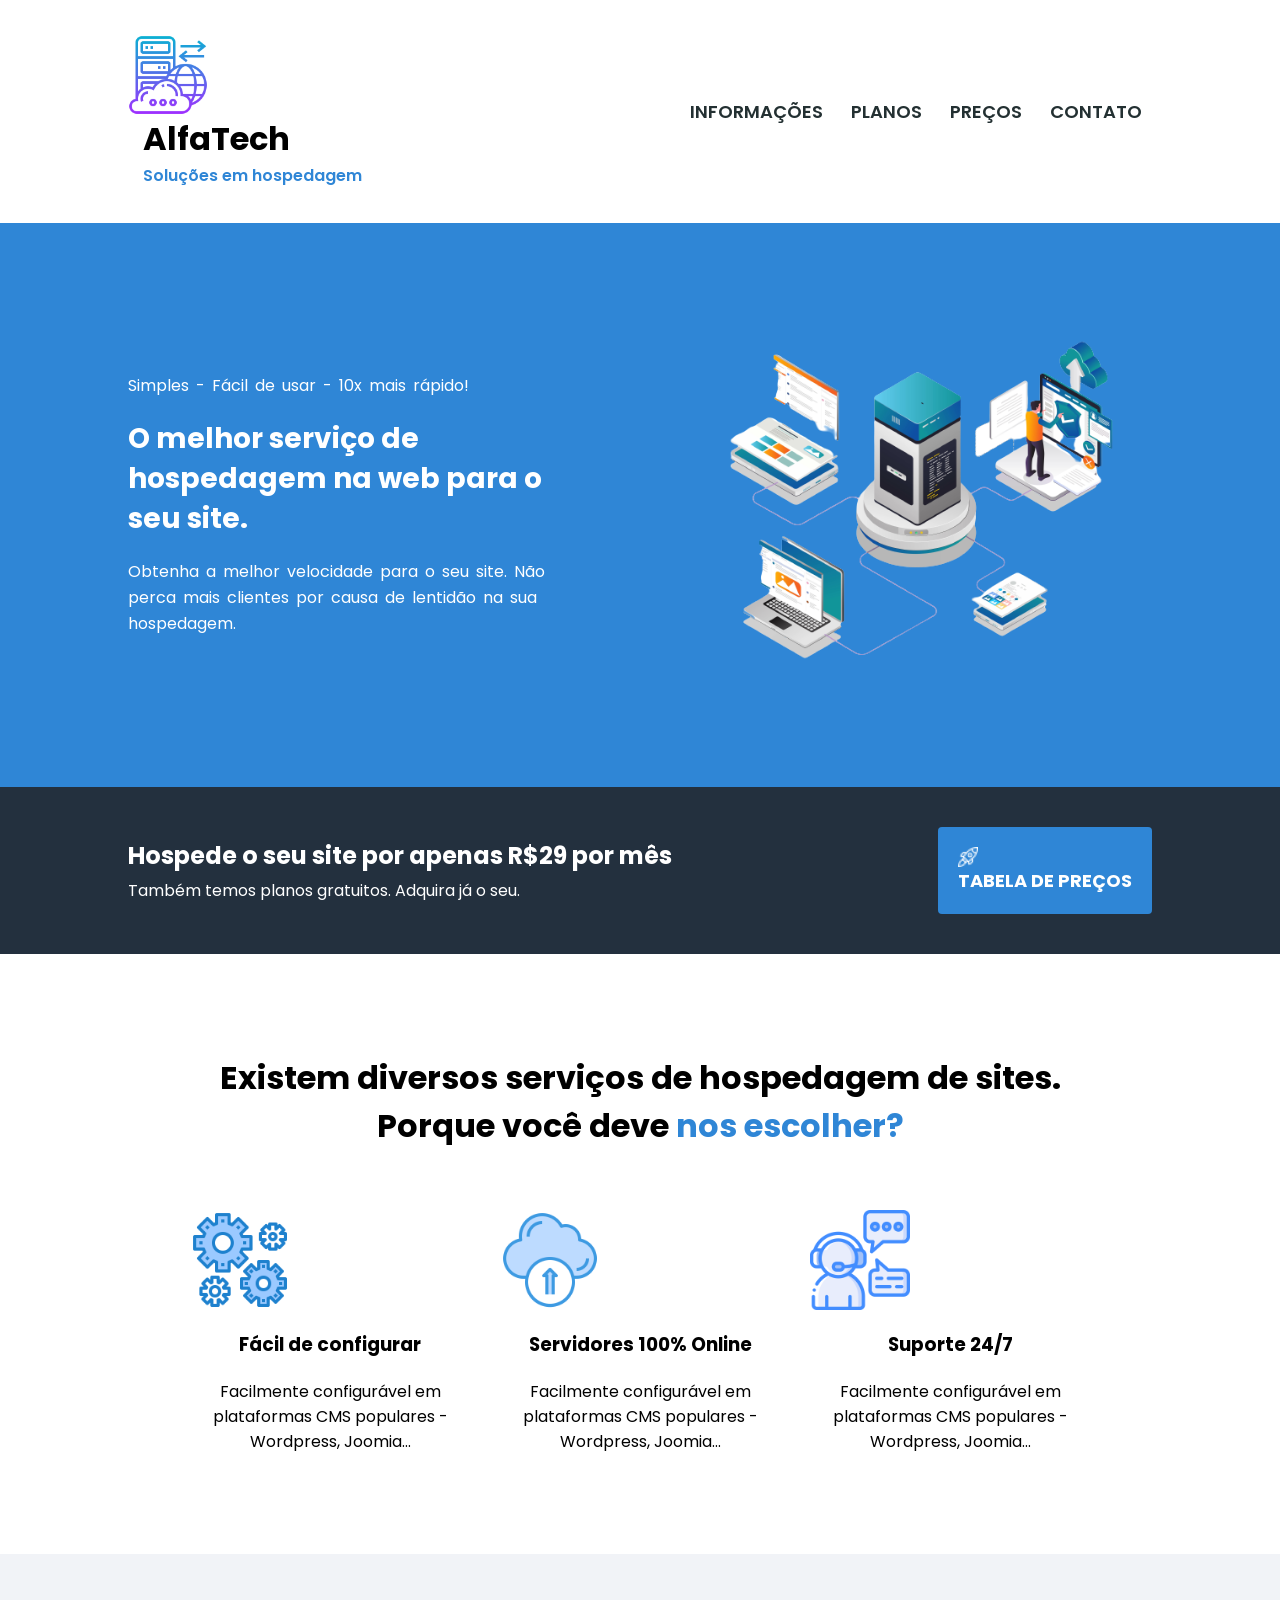
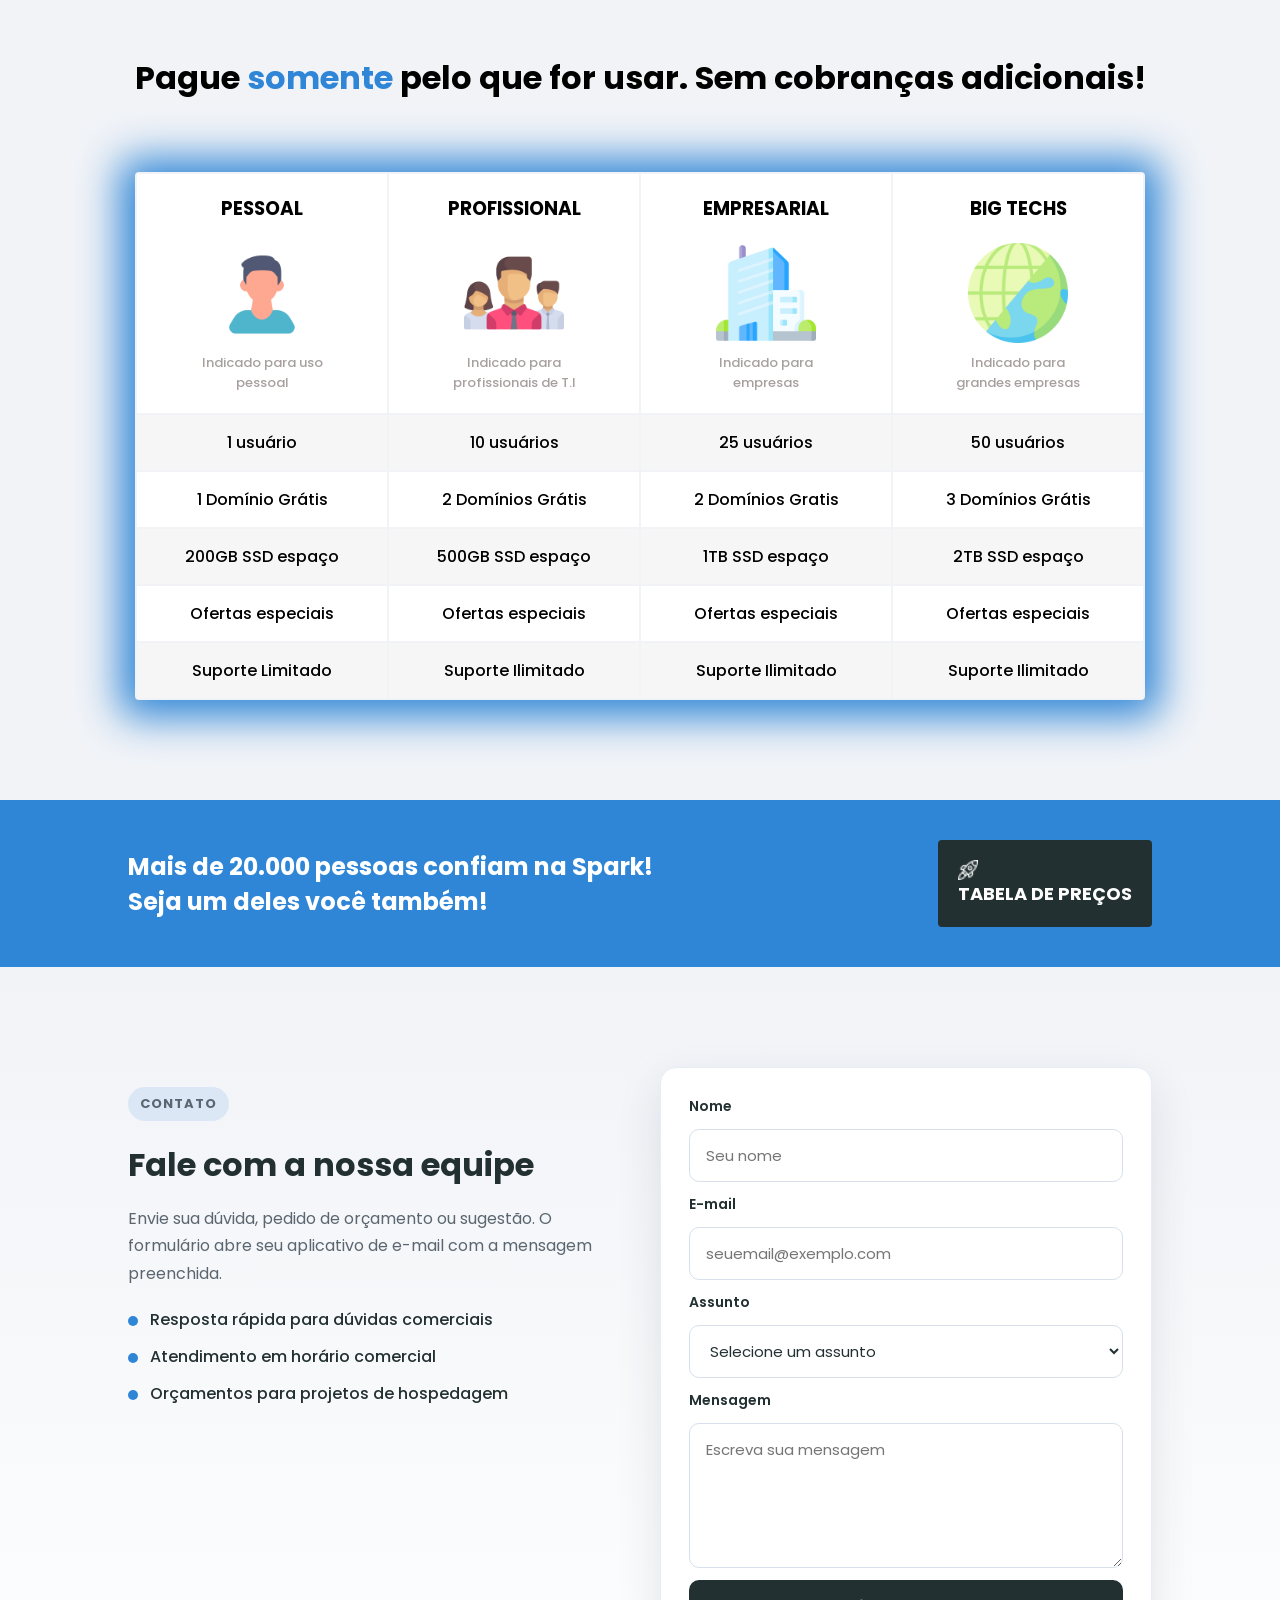
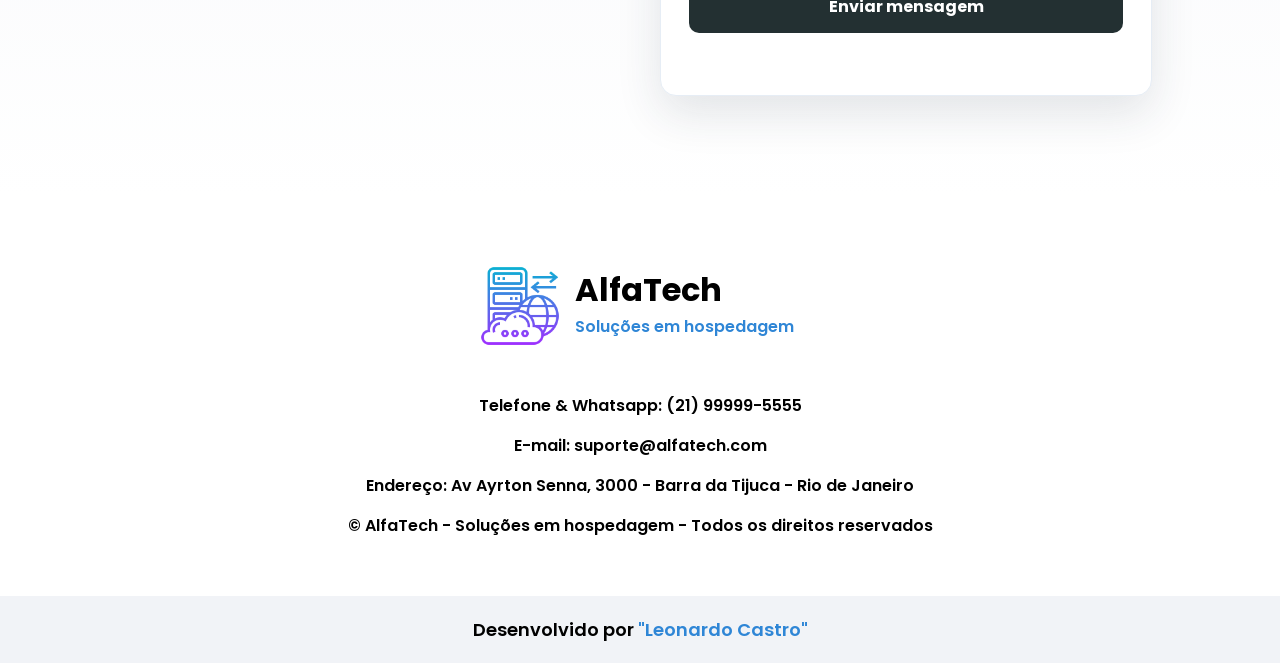
<file: index.html>
<!DOCTYPE html>
<html lang="pt-br">
<head>
  <meta charset="UTF-8" />
  <meta http-equiv="X-UA-Compatible" content="IE=edge" />
  <meta name="viewport" content="width=device-width, initial-scale=1.0" />
  <link rel="preconnect" href="https://fonts.googleapis.com" />
  <link rel="preconnect" href="https://fonts.gstatic.com" crossorigin />
  <link href="https://fonts.googleapis.com/css2?family=Poppins:wght@400;500;600;700&display=swap" rel="stylesheet" />
  <link rel="stylesheet" href="./CSS/home.css" />
  <title>AlfaTech</title>
</head>
<body>
  <div> <!-- Topo da página -->
    <div class="container-topo limitar-secao">
      <div class="topo-logo">
        <img src="img/logo-icone.png" alt="logotipo" />
        <div>
          <h1>AlfaTech</h1>
          <p>Soluções em hospedagem</p>
        </div>
      </div>
      <div class="topo-links">
        <a href="#informacoes">INFORMAÇÕES</a>
        <a href="#planos">PLANOS</a>
        <a href="tabeladeprecos.html">PREÇOS</a>
        <a href="#contato">CONTATO</a>
      </div>
    </div>
  </div>
  <div> <!-- Conteúdo principal da página -->
    <div class="secao-banner">
      <div class="container-banner limitar-secao">
        <div>
          <p>Simples - Fácil de usar - 10x mais rápido!</p>
          <h2>O melhor serviço de hospedagem na web para o seu site.</h2>
          <p>
            Obtenha a melhor velocidade para o seu site. Não perca mais clientes
            por causa de lentidão na sua hospedagem.
          </p>
        </div>
        <img src="img/imagem-banner.png" alt="banner" />
      </div>
    </div>
    <div class="secao-primeiro-anuncio"> <!-- Seção Primeiro Anúncio -->
      <div class="container-primeiro-anuncio limitar-secao">
        <div>
          <h2>Hospede o seu site por apenas R$29 por mês</h2>
          <p>
            Também temos planos gratuitos. Adquira já o seu.
          </p>
        </div>
        <a href="tabeladeprecos.html">
          <img src="img/icone-foguete.png" alt="foguete" />
          <span>TABELA DE PREÇOS</span>
        </a>
      </div>
    </div>
    <div id="informacoes" class="secao-informacoes"> <!-- Seção Informações -->
      <h2>
        Existem diversos serviços de hospedagem de sites. Porque você deve <span>nos escolher?</span>
      </h2>
      <div class="container-informacoes limitar-secao">
        <div>
          <img src="img/icone-engrenagens.png" alt="ícone" />
          <h3>Fácil de configurar</h3>
          <p>
            Facilmente configurável em plataformas CMS populares - Wordpress,
            Joomia...
          </p>
        </div>
        <div class="card2">
          <img src="img/cloud-icone.png" alt="ícone" />
          <h3>Servidores 100% Online</h3>
          <p>
            Facilmente configurável em plataformas CMS populares - Wordpress,
            Joomia...
          </p>
        </div>
        <div class="card3">
          <img src="img/icone-suporte.png" alt="ícone" />
          <h3>Suporte 24/7</h3>
          <p>
            Facilmente configurável em plataformas CMS populares - Wordpress,
            Joomia...
          </p>
        </div>
      </div>
    </div>
    <div id="planos" class="secao-planos"> <!-- Seção Planos -->
      <h2>Pague <span>somente</span> pelo que for usar. Sem cobranças adicionais!</h2>
      <table>
        <thead>
          <tr>
            <th>
              <h3>PESSOAL</h3>
              <img src="img/pessoal-icone.png" alt="ícone">
              <p>Indicado para uso pessoal</p>
            </th>
            <th>
              <h3>PROFISSIONAL</h3>
              <img src="img/equipe-icone.png" alt="ícone">
              <p>Indicado para profissionais de T.I</p>
            </th>
            <th>
              <h3>EMPRESARIAL</h3>
              <img src="img/empresa-icone.png" alt="ícone">
              <p>Indicado para empresas</p>
            </th>
            <th>
              <h3>BIG TECHS</h3>
              <img src="img/big-tech.png" alt="ícone">
              <p>Indicado para grandes empresas</p>
            </th>
          </tr>
        </thead>
        <tbody>
          <tr class="linha-impar">
            <td>1 usuário</td>
            <td>10 usuários</td>
            <td>25 usuários</td>
            <td>50 usuários</td>
          </tr>
          <tr class="linha-par">
            <td>1 Domínio Grátis</td>
            <td>2 Domínios Grátis</td>
            <td>2 Domínios Gratis</td>
            <td>3 Domínios Grátis</td>
          </tr>
          <tr class="linha-impar">
            <td>200GB SSD espaço</td>
            <td>500GB SSD espaço</td>
            <td>1TB SSD espaço</td>
            <td>2TB SSD espaço</td>
          </tr>
          <tr class="linha-par">
            <td>Ofertas especiais</td>
            <td>Ofertas especiais</td>
            <td>Ofertas especiais</td>
            <td>Ofertas especiais</td>
          </tr>
          <tr class="linha-impar">
            <td>Suporte Limitado</td>
            <td>Suporte Ilimitado</td>
            <td>Suporte Ilimitado</td>
            <td>Suporte Ilimitado</td>
          </tr>
        </tbody>
      </table>
    </div>
    <div class="secao-segundo-anuncio"> <!-- Seção Segundo Anúncio -->
      <div class="container-segundo-anuncio limitar-secao">
        <h2>Mais de 20.000 pessoas confiam na Spark! Seja um deles você também!</h2>
        <a href="tabeladeprecos.html">
          <img src="img/icone-foguete.png" alt="foguete" />
          <span>TABELA DE PREÇOS</span>
        </a>
      </div>
    </div>
    <div id="contato" class="secao-contato">
      <div class="container-contato limitar-secao">
        <div class="contato-texto">
          <p class="contato-label">CONTATO</p>
          <h2>Fale com a nossa equipe</h2>
          <p>
            Envie sua dúvida, pedido de orçamento ou sugestão. O formulário abre
            seu aplicativo de e-mail com a mensagem preenchida.
          </p>
          <ul>
            <li>Resposta rápida para dúvidas comerciais</li>
            <li>Atendimento em horário comercial</li>
            <li>Orçamentos para projetos de hospedagem</li>
          </ul>
        </div>
        <form id="form-contato" class="form-contato">
          <label for="nome">Nome</label>
          <input id="nome" name="nome" type="text" placeholder="Seu nome" minlength="3" required />

          <label for="email">E-mail</label>
          <input id="email" name="email" type="email" placeholder="seuemail@exemplo.com" required />

          <label for="assunto">Assunto</label>
          <select id="assunto" name="assunto" required>
            <option value="" selected disabled>Selecione um assunto</option>
            <option value="Orçamento">Orçamento</option>
            <option value="Suporte">Suporte</option>
            <option value="Informações">Informações</option>
          </select>

          <label for="mensagem">Mensagem</label>
          <textarea id="mensagem" name="mensagem" rows="5" placeholder="Escreva sua mensagem" minlength="10" required></textarea>

          <button type="submit">Enviar mensagem</button>
          <p class="form-status" aria-live="polite"></p>
        </form>
      </div>
    </div>
    <div> <!-- Rodapé -->
      <div class="rodape-logo">
        <img src="img/logo-icone.png" alt="logotipo" />
        <div>
          <h1>AlfaTech</h1>
          <p>Soluções em hospedagem</p>
        </div>
      </div>
      <div class="container-contatos">
        <p>Telefone & Whatsapp: (21) 99999-5555</p>
        <p>E-mail: suporte@alfatech.com</p>
        <p>Endereço: Av Ayrton Senna, 3000 - Barra da Tijuca - Rio de Janeiro</p>
        <p>&copy; AlfaTech - Soluções em hospedagem - Todos os direitos reservados</p>
      </div>
      <div class="container-copyright">
        <p>Desenvolvido por <span>"Leonardo Castro"</span></p>
      </div>
    </div>
    <script src="./JS/main.js"></script>
</body>
</html>
</file>
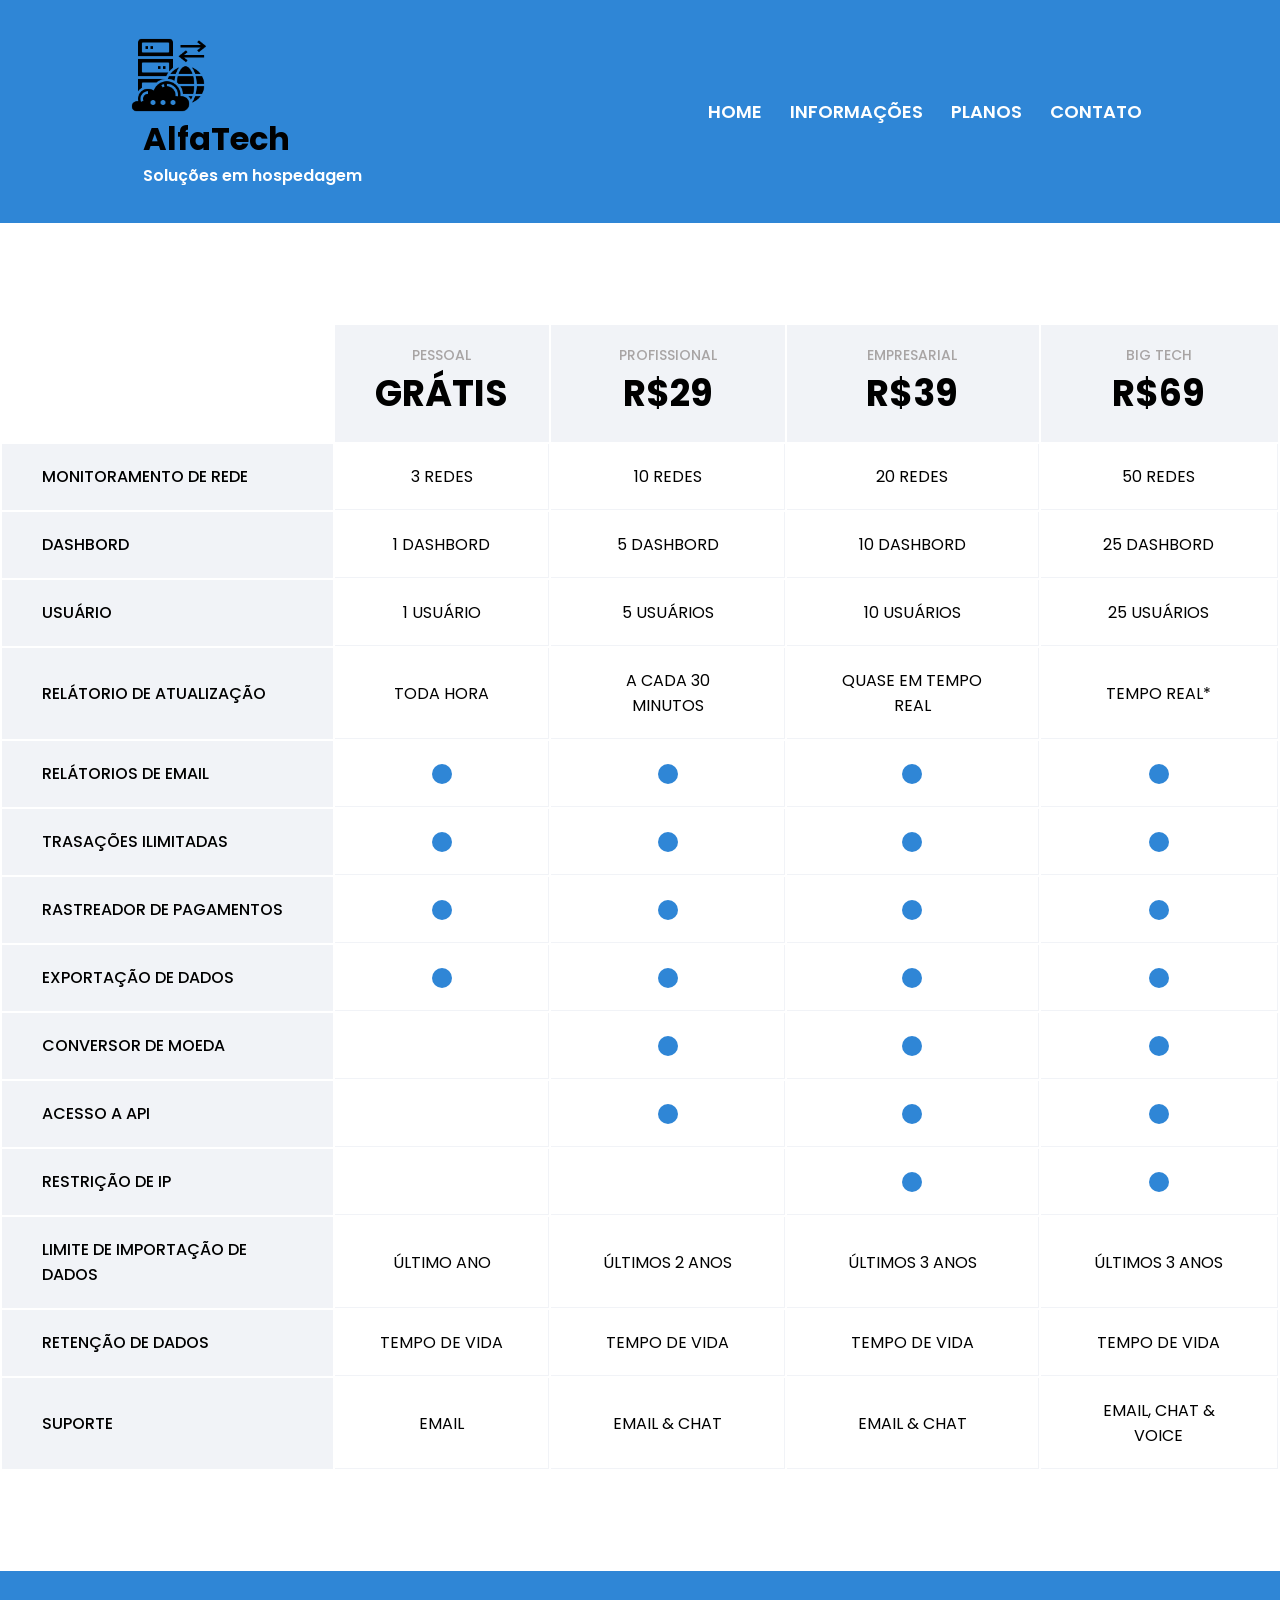
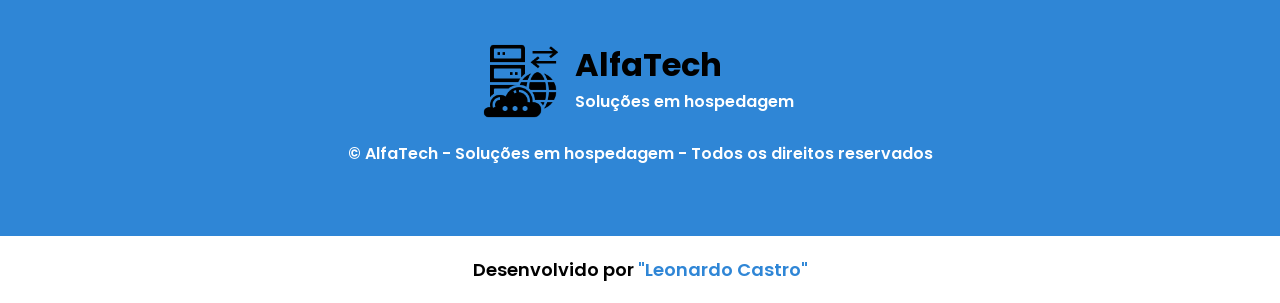
<file: tabeladeprecos.html>
<!doctype html>
<html lang="pt-br">
  <head>
    <meta charset="UTF-8" />
    <meta http-equiv="X-UA-Compatible" content="IE=edge" />
    <meta name="viewport" content="width=device-width, initial-scale=1.0" />
    <link rel="preconnect" href="https://fonts.googleapis.com" />
    <link rel="preconnect" href="https://fonts.gstatic.com" crossorigin />
    <link
      href="https://fonts.googleapis.com/css2?family=Poppins:wght@400;500;600;700&display=swap"
      rel="stylesheet"
    />
    <link rel="stylesheet" href="CSS/tabeladeprecos.css" />
    <title>AlfaTech</title>
  </head>
  <body>
    <div class="topo">
      <!--TOPO DA PAGINA-->
      <div class="container-topo limitar-secao">
        <div class="topo-logo">
          <img src="img/logo-icone-escuro.png" alt="logotipo" />
          <div>
            <h1>AlfaTech</h1>
            <p>Soluções em hospedagem</p>
          </div>
        </div>
        <div class="topo-links">
          <a href="index.html">HOME</a>
          <a href="index.html#informacoes">INFORMAÇÕES</a>
          <a href="index.html#planos">PLANOS</a>
          <a href="index.html#contato">CONTATO</a>
        </div>
      </div>
    </div>
    <div class="conteudo-principal">
      <!--SEÇÃO CONTEUDO PRINCIPAL DA PÁGINA-->
      <table>
        <thead>
          <tr>
            <th class="celula-escondida"></th>
            <th class="celula-cabeçalho">
              <p>PESSOAL</p>
              <h2>GRÁTIS</h2>
            </th>
            <th class="celula-cabeçalho">
              <p>PROFISSIONAL</p>
              <h2>R$29</h2>
            </th>
            <th class="celula-cabeçalho">
              <p>EMPRESARIAL</p>
              <h2>R$39</h2>
            </th>
            <th class="celula-cabeçalho">
              <p>BIG TECH</p>
              <h2>R$69</h2>
            </th>
          </tr>
        </thead>
        <tbody>
          <tr>
            <td class="primeira-celula">MONITORAMENTO DE REDE</td>
            <td>3 REDES</td>
            <td>10 REDES</td>
            <td>20 REDES</td>
            <td>50 REDES</td>
          </tr>
          <tr>
            <td class="primeira-celula">DASHBORD</td>
            <td>1 DASHBORD</td>
            <td>5 DASHBORD</td>
            <td>10 DASHBORD</td>
            <td>25 DASHBORD</td>
          </tr>
          <tr>
            <td class="primeira-celula">USUÁRIO</td>
            <td>1 USUÁRIO</td>
            <td>5 USUÁRIOS</td>
            <td>10 USUÁRIOS</td>
            <td>25 USUÁRIOS</td>
          </tr>
          <tr>
            <td class="primeira-celula">RELÁTORIO DE ATUALIZAÇÃO</td>
            <td>TODA HORA</td>
            <td>A CADA 30 MINUTOS</td>
            <td>QUASE EM TEMPO REAL</td>
            <td>TEMPO REAL*</td>
          </tr>
          <tr>
            <td class="primeira-celula">RELÁTORIOS DE EMAIL</td>
            <td>
              <div class="marcador-azul"></div>
            </td>
            <td>
              <div class="marcador-azul"></div>
            </td>
            <td>
              <div class="marcador-azul"></div>
            </td>
            <td>
              <div class="marcador-azul"></div>
            </td>
          </tr>
          <tr>
            <td class="primeira-celula">TRASAÇÕES ILIMITADAS</td>
            <td>
              <div class="marcador-azul"></div>
            </td>
            <td>
              <div class="marcador-azul"></div>
            </td>
            <td>
              <div class="marcador-azul"></div>
            </td>
            <td>
              <div class="marcador-azul"></div>
            </td>
          </tr>
          <tr>
            <td class="primeira-celula">RASTREADOR DE PAGAMENTOS</td>
            <td>
              <div class="marcador-azul"></div>
            </td>
            <td>
              <div class="marcador-azul"></div>
            </td>
            <td>
              <div class="marcador-azul"></div>
            </td>
            <td>
              <div class="marcador-azul"></div>
            </td>
          </tr>
          <tr>
            <td class="primeira-celula">EXPORTAÇÃO DE DADOS</td>
            <td>
              <div class="marcador-azul"></div>
            </td>
            <td>
              <div class="marcador-azul"></div>
            </td>
            <td>
              <div class="marcador-azul"></div>
            </td>
            <td>
              <div class="marcador-azul"></div>
            </td>
          </tr>
          <tr>
            <td class="primeira-celula">CONVERSOR DE MOEDA</td>
            <td></td>
            <td>
              <div class="marcador-azul"></div>
            </td>
            <td>
              <div class="marcador-azul"></div>
            </td>
            <td>
              <div class="marcador-azul"></div>
            </td>
          </tr>
          <tr>
            <td class="primeira-celula">ACESSO A API</td>
            <td></td>
            <td>
              <div class="marcador-azul"></div>
            </td>
            <td>
              <div class="marcador-azul"></div>
            </td>
            <td>
              <div class="marcador-azul"></div>
            </td>
          </tr>
          <tr>
            <td class="primeira-celula">RESTRIÇÃO DE IP</td>
            <td></td>
            <td></td>
            <td>
              <div class="marcador-azul"></div>
            </td>
            <td>
              <div class="marcador-azul"></div>
            </td>
          </tr>
          <tr>
            <td class="primeira-celula">LIMITE DE IMPORTAÇÃO DE DADOS</td>
            <td>ÚLTIMO ANO</td>
            <td>ÚLTIMOS 2 ANOS</td>
            <td>ÚLTIMOS 3 ANOS</td>
            <td>ÚLTIMOS 3 ANOS</td>
          </tr>
          <tr>
            <td class="primeira-celula">RETENÇÃO DE DADOS</td>
            <td>TEMPO DE VIDA</td>
            <td>TEMPO DE VIDA</td>
            <td>TEMPO DE VIDA</td>
            <td>TEMPO DE VIDA</td>
          </tr>
          <tr>
            <td class="primeira-celula">SUPORTE</td>
            <td>EMAIL</td>
            <td>EMAIL & CHAT</td>
            <td>EMAIL & CHAT</td>
            <td>EMAIL, CHAT & VOICE</td>
          </tr>
        </tbody>
      </table>
      <div class="planos-mobile">
        <article class="card-plano plano-pessoal">
          <p class="card-categoria">PESSOAL</p>
          <h2>GRÁTIS</h2>
          <ul>
            <li>3 redes</li>
            <li>1 dashboard</li>
            <li>1 usuário</li>
            <li>Relatório toda hora</li>
            <li>Exportação de dados</li>
            <li>Retenção por tempo de vida</li>
            <li>Suporte por email</li>
          </ul>
        </article>
        <article class="card-plano plano-profissional">
          <p class="card-categoria">PROFISSIONAL</p>
          <h2>R$29</h2>
          <ul>
            <li>10 redes</li>
            <li>5 dashboards</li>
            <li>5 usuários</li>
            <li>Relatório a cada 30 minutos</li>
            <li>Conversor de moeda</li>
            <li>Acesso a API</li>
            <li>Suporte por email e chat</li>
          </ul>
        </article>
        <article class="card-plano plano-empresarial">
          <p class="card-categoria">EMPRESARIAL</p>
          <h2>R$39</h2>
          <ul>
            <li>20 redes</li>
            <li>10 dashboards</li>
            <li>10 usuários</li>
            <li>Quase em tempo real</li>
            <li>Restrição de IP</li>
            <li>Importação de dados por 3 anos</li>
            <li>Suporte por email e chat</li>
          </ul>
        </article>
        <article class="card-plano plano-bigtech">
          <p class="card-categoria">BIG TECH</p>
          <h2>R$69</h2>
          <ul>
            <li>50 redes</li>
            <li>25 dashboards</li>
            <li>25 usuários</li>
            <li>Tempo real*</li>
            <li>Maior retenção de dados</li>
            <li>Restrição de IP</li>
            <li>Suporte por email, chat e voice</li>
          </ul>
        </article>
      </div>
    </div>
    <div class="rodape">
      <!--RODAPÉ DA PAGINA-->
      <div class="rodape-logo">
        <img src="img/logo-icone-escuro.png" alt="logotipo" />
        <div>
          <h1>AlfaTech</h1>
          <p>Soluções em hospedagem</p>
        </div>
      </div>
      <p class="paragrafo-rodape">
        &copy; AlfaTech - Soluções em hospedagem - Todos os direitos reservados
      </p>
      <div class="container-copyright">
        <p>Desenvolvido por <span>"Leonardo Castro"</span></p>
      </div>
    </div>
  </body>
</html>
</file>
<file: CSS/home.css>
/* Estilos Globais */

* {
  margin: 0;
  padding: 0;
  box-sizing: border-box;
  font-family: "Poppins", sans-serif;
}

.limitar-secao {
  width: 100%;
  max-width: 1024px;
  margin: 0 auto;
}

img {
  max-width: 100%;
  display: block;
}

/* Topo da página */
.container-topo {
  position: relative;
  padding: 35px 0px;
  display: flex;
  align-items: center;
  justify-content: space-between;
  gap: 20px;
}

.topo-logo {
  position: relative;
}

.topo-logo img {
  width: 80px;
}

.topo-logo div {
  position: static;
  margin-left: 15px;
}

.topo-logo p {
  color: #2f86d6;
  font-weight: 600;
}

.topo-links {
  position: static;
  display: flex;
  flex-wrap: wrap;
  justify-content: flex-end;
  gap: 8px;
}

.topo-links a {
  font-size: 18px;
  padding: 8px 10px;
  text-decoration: none;
  font-weight: 600;
  color: #233032;
}

/* Banner da página */
.secao-banner {
  background-color: #2f86d6;
}

.container-banner {
  position: relative;
  padding: 90px 0px;
  display: flex;
  align-items: center;
  justify-content: space-between;
  gap: 40px;
}

.container-banner div {
  color: #fff;
  width: 100%;
  max-width: 470px;
}

.container-banner div p {
  font-size: 16px;
  line-height: 26px;
  word-spacing: 3px;
}

.container-banner div h2 {
  font-size: 28px;
  line-height: 40px;
  margin: 20px 0px;
}

.container-banner img {
  width: 45%;
  position: static;
}

/* Seção Primeiro Anúncio */
.secao-primeiro-anuncio {
  background-color: #23303e;
  color: #fff;
}

.container-primeiro-anuncio {
  position: relative;
  padding: 40px 0;
  display: flex;
  align-items: center;
  justify-content: space-between;
  gap: 20px;
}

.container-primeiro-anuncio div {
  width: 100%;
  max-width: 600px;
}

.container-primeiro-anuncio div h2 {
  margin-bottom: 5px;
}

.container-primeiro-anuncio a {
  position: static;
  font-size: 18px;
  font-weight: 700;
  padding: 20px;
  border-radius: 4px;
  text-decoration: none;
  text-align: center;
  background-color: #2f86d6;
  color: #fff;
  cursor: pointer;
}

.container-primeiro-anuncio a img {
  position: static;
  width: 20px;
  margin-right: 10px;
}

.container-primeiro-anuncio a span {
  margin-left: 0;
}

/* Seção Informações */
.secao-informacoes {
  padding: 100px 0px;
  text-align: center;
}

.secao-informacoes h2 {
  width: 100%;
  max-width: 900px;
  font-size: 32px;
  margin: 0px auto 60px;
}

.secao-informacoes h2 span {
  color: #2f86d6;
}

.container-informacoes {
  position: relative;
  height: auto;
  display: flex;
  flex-wrap: wrap;
  justify-content: center;
  gap: 30px;
}

.container-informacoes div {
  width: 100%;
  max-width: 280px;
  position: static;
}

.card2 {
  left: auto;
}

.card3 {
  right: auto;
}

.container-informacoes div img {
  width: 100px;
}

.container-informacoes div h3 {
  margin: 20px;
}

/* Seção Planos */
.secao-planos {
  padding: 100px 0px;
  background-color: #f1f3f7;
}

.secao-planos h2 {
  text-align: center;
  margin-bottom: 70px;
  font-size: 32px;
}

.secao-planos {
  overflow-x: auto;
}

.secao-planos h2 span {
  color: #2f86d6;
}

table {
  border-radius: 4px;
  margin: auto;
  box-shadow: 0px 2px 40px 15px rgba(47, 134, 214, 1);
  min-width: 900px;
}

table thead th {
  text-align: center;
  padding: 20px 0px;
  background-color: #fff;
}

table thead th h3 {
  margin-bottom: 20px;
}

table thead th img {
  width: 100px;
  margin: auto;
}

table thead th p {
  max-width: 150px;
  margin: auto;
  padding-top: 10px;
  font-size: 13px;
  font-weight: 500;
  color: #a89f9f;
}

table tbody td {
  width: 250px;
  max-width: 1024px;
  text-align: center;
  font-weight: 500;
  padding: 15px;
}

.linha-impar {
  background-color: #f6f6f6;
}

.linha-par {
  background-color: #fff;
}

/* Seção Segundo Anúncio */
.secao-segundo-anuncio {
  background-color: #2f86d6;
}

.container-segundo-anuncio {
  position: relative;
  padding: 40px 0;
  display: flex;
  align-items: center;
  justify-content: space-between;
  gap: 20px;
}

.container-segundo-anuncio h2 {
  color: #fff;
  width: 100%;
  max-width: 550px;
}

.container-segundo-anuncio a {
  position: static;
  font-size: 18px;
  font-weight: 700;
  padding: 20px;
  border-radius: 4px;
  text-decoration: none;
  text-align: center;
  background-color: #233032;
  color: #fff;
  cursor: pointer;
}

.container-segundo-anuncio a img {
  position: static;
  width: 20px;
  margin-right: 10px;
}

.container-segundo-anuncio a span {
  margin-left: 0;
}

/* Seção Contato */
.secao-contato {
  padding: 100px 0;
  background: linear-gradient(180deg, #f1f3f7 0%, #ffffff 100%);
}

.container-contato {
  display: grid;
  grid-template-columns: 1fr 1fr;
  gap: 40px;
  align-items: start;
}

.contato-texto {
  padding-top: 20px;
}

.contato-label {
  display: inline-block;
  margin-bottom: 10px;
  padding: 6px 12px;
  border-radius: 999px;
  background-color: rgba(47, 134, 214, 0.12);
  color: #2f86d6;
  font-size: 13px;
  font-weight: 700;
  letter-spacing: 1px;
}

.contato-texto h2 {
  font-size: 32px;
  color: #233032;
  margin-bottom: 16px;
}

.contato-texto p {
  color: #5a6670;
  line-height: 1.7;
  margin-bottom: 20px;
  max-width: 520px;
}

.contato-texto ul {
  list-style: none;
  display: grid;
  gap: 12px;
}

.contato-texto li {
  position: relative;
  padding-left: 22px;
  color: #233032;
  font-weight: 500;
}

.contato-texto li::before {
  content: "";
  position: absolute;
  left: 0;
  top: 9px;
  width: 10px;
  height: 10px;
  border-radius: 50%;
  background-color: #2f86d6;
}

.form-contato {
  padding: 28px;
  border-radius: 16px;
  background-color: #fff;
  box-shadow: 0 18px 45px rgba(35, 48, 62, 0.12);
  border: 1px solid #e6edf5;
  display: grid;
  gap: 12px;
}

.form-contato label {
  font-size: 14px;
  font-weight: 600;
  color: #233032;
}

.form-contato input,
.form-contato select,
.form-contato textarea {
  width: 100%;
  border: 1px solid #d7e0ea;
  border-radius: 10px;
  padding: 14px 16px;
  font-size: 15px;
  color: #233032;
  background-color: #fff;
  outline: none;
  transition:
    border-color 0.2s ease,
    box-shadow 0.2s ease;
}

.form-contato input:focus,
.form-contato select:focus,
.form-contato textarea:focus {
  border-color: #2f86d6;
  box-shadow: 0 0 0 4px rgba(47, 134, 214, 0.14);
}

.form-contato textarea {
  resize: vertical;
  min-height: 140px;
}

.form-contato button {
  border: 0;
  border-radius: 10px;
  padding: 14px 18px;
  font-size: 16px;
  font-weight: 700;
  color: #fff;
  background-color: #233032;
  cursor: pointer;
  transition:
    transform 0.2s ease,
    background-color 0.2s ease;
}

.form-contato button:hover {
  background-color: #2f86d6;
  transform: translateY(-1px);
}

.form-status {
  min-height: 22px;
  font-size: 14px;
  font-weight: 600;
  color: #2f86d6;
}

/* Rodapé */
.rodape-logo {
  width: 320px;
  position: relative;
  margin: 70px auto 40px;
}

.rodape-logo img {
  width: 80px;
}

.rodape-logo div {
  position: absolute;
  left: 95px;
  top: 0;
}

.rodape-logo p {
  color: #2f86d6;
  font-weight: 600;
}

.container-contatos {
  text-align: center;
  margin-bottom: 50px;
  line-height: 40px;
  font-size: 16px;
  font-weight: 600;
}

.container-copyright {
  font-size: 18px;
  font-weight: 600;
  text-align: center;
  padding: 20px 0px;
  background-color: #f1f3f7;
}

.container-copyright span {
  color: #2f86d6;
}

@media (max-width: 900px) {
  .container-topo,
  .container-banner,
  .container-primeiro-anuncio,
  .container-segundo-anuncio {
    flex-direction: column;
    align-items: flex-start;
  }

  .topo-links {
    justify-content: flex-start;
  }

  .container-banner {
    padding: 60px 0;
  }

  .container-banner img {
    width: 100%;
    max-width: 420px;
    margin: 0 auto;
  }

  .container-primeiro-anuncio a,
  .container-segundo-anuncio a {
    width: 100%;
    justify-content: center;
  }

  .secao-informacoes h2,
  .secao-planos h2,
  .container-segundo-anuncio h2,
  .container-primeiro-anuncio div {
    max-width: 100%;
  }
}

@media (max-width: 600px) {
  .container-topo {
    padding: 25px 0;
  }

  .topo-logo {
    display: flex;
    align-items: center;
  }

  .topo-logo img,
  .rodape-logo img {
    width: 64px;
  }

  .topo-logo h1,
  .rodape-logo h1 {
    font-size: 24px;
  }

  .topo-links a {
    font-size: 15px;
    padding: 6px 8px;
  }

  .container-banner div h2,
  .secao-informacoes h2,
  .secao-planos h2,
  .container-segundo-anuncio h2 {
    font-size: 24px;
    line-height: 1.35;
  }

  .secao-informacoes,
  .secao-planos {
    padding: 70px 0;
  }

  .container-primeiro-anuncio,
  .container-segundo-anuncio {
    padding: 30px 0;
  }

  .secao-contato {
    padding: 70px 0;
  }

  .container-contato {
    grid-template-columns: 1fr;
  }

  .contato-texto h2 {
    font-size: 26px;
  }

  .form-contato {
    padding: 22px;
  }

  .container-contatos,
  .container-copyright {
    font-size: 14px;
    line-height: 1.7;
  }

  .rodape-logo {
    width: 100%;
    max-width: 320px;
  }
}
</file>
<file: CSS/tabeladeprecos.css>
/* Estilos Globais */
* {
  margin: 0;
  padding: 0;
  box-sizing: border-box;
  font-family: "Poppins", sans-serif;
}

.limitar-secao {
  width: 100%;
  max-width: 1024px;
  margin: 0 auto;
}

img {
  max-width: 100%;
  display: block;
}

/* Topo da página */
.topo {
  background-color: #2f86d6;
}

.container-topo {
  position: relative;
  padding: 35px 0px;
  display: flex;
  align-items: center;
  justify-content: space-between;
  gap: 20px;
}

.topo-logo {
  position: relative;
}

.topo-logo img {
  width: 80px;
}

.topo-logo div {
  position: static;
  margin-left: 15px;
}

.topo-links {
  position: static;
  display: flex;
  flex-wrap: wrap;
  justify-content: flex-end;
  gap: 8px;
}

.topo-logo p {
  color: #fff;
  font-weight: 600;
}

.topo-links a {
  font-size: 18px;
  padding: 10px;
  text-decoration: none;
  font-weight: 600;
  color: #fff;
}

/* Seção conteúdo principal */
.conteudo-principal {
  padding: 100px 0px;
  overflow-x: auto;
}

.conteudo-principal table {
  margin: auto;
  min-width: 900px;
}

.celula-escondida {
  visibility: hidden;
}

.celula-cabeçalho {
  text-align: center;
  padding: 20px 40px;
  border-bottom: 1px solid #f1f3f7;
  border-right: 1px solid #f1f3f7;
  background-color: #f1f3f7;
}

.celula-cabeçalho p {
  font-size: 14px;
  font-weight: 500;
  color: #a8a4a4;
}

.celula-cabeçalho h2 {
  font-size: 36px;
}

table tbody td {
  text-align: center;
  padding: 20px 40px;
  border-bottom: 1px solid #f1f3f7;
  border-right: 1px solid #f1f3f7;
}

.primeira-celula {
  background-color: #f1f3f7;
  font-weight: 500;
  text-align: left;
}

.marcador-azul {
  width: 20px;
  height: 20px;
  margin: auto;
  background-color: #2f86d6;
  border-radius: 100px;
}

/* Seção rodape'*/
.rodape {
  padding-top: 70px;
  background-color: #2f86d6;
}

.rodape-logo {
  position: relative;
  width: 320px;
  margin: auto;
}

.rodape-logo img {
  width: 80px;
}

.rodape-logo div {
  position: absolute;
  top: 0;
  left: 95px;
}

.rodape-logo p {
  text-align: center;
  color: #fff;
  font-size: 16px;
  font-weight: 600;
}

.paragrafo-rodape {
  text-align: center;
  color: #fff;
  font-size: 16px;
  font-weight: 600;
  margin: 20px 0 70px;
}

.container-copyright {
  width: 100%;
  font-size: 18px;
  font-weight: 600;
  text-align: center;
  padding: 20px 0px;
  background-color: #fff;
}

.container-copyright span {
  color: #2f86d6;
}

.planos-mobile {
  display: none;
}

@media (max-width: 900px) {
  .container-topo {
    flex-direction: column;
    align-items: flex-start;
  }

  .topo-links {
    justify-content: flex-start;
  }

  .conteudo-principal {
    padding: 70px 0px;
  }
}

@media (max-width: 600px) {
  .container-topo {
    padding: 25px 0;
  }

  .topo-logo {
    display: flex;
    align-items: center;
  }

  .topo-logo img,
  .rodape-logo img {
    width: 64px;
  }

  .topo-logo h1,
  .rodape-logo h1 {
    font-size: 24px;
  }

  .topo-links a {
    font-size: 15px;
    padding: 6px 8px;
  }

  .conteudo-principal {
    padding: 50px 0px;
    overflow: visible;
  }

  .conteudo-principal table {
    display: none;
  }

  .planos-mobile {
    display: grid;
    gap: 18px;
  }

  .card-plano {
    background-color: #fff;
    border-radius: 12px;
    padding: 22px;
    box-shadow: 0 16px 40px rgba(47, 134, 214, 0.12);
    border: 1px solid #edf3fb;
  }

  .card-categoria {
    font-size: 13px;
    font-weight: 700;
    letter-spacing: 1px;
    color: #a8a4a4;
    margin-bottom: 8px;
  }

  .card-plano h2 {
    font-size: 30px;
    margin-bottom: 16px;
    color: #233032;
  }

  .card-plano ul {
    list-style: none;
    display: grid;
    gap: 10px;
  }

  .card-plano li {
    padding-left: 18px;
    position: relative;
    color: #233032;
    line-height: 1.45;
  }

  .card-plano li::before {
    content: "";
    width: 8px;
    height: 8px;
    border-radius: 50%;
    background-color: #2f86d6;
    position: absolute;
    left: 0;
    top: 9px;
  }

  .plano-pessoal {
    border-left: 6px solid #2f86d6;
  }

  .plano-profissional {
    border-left: 6px solid #233032;
  }

  .plano-empresarial {
    border-left: 6px solid #2f86d6;
  }

  .plano-bigtech {
    border-left: 6px solid #233032;
  }

  .celula-cabeçalho {
    padding: 16px 24px;
  }

  table tbody td {
    padding: 16px 24px;
  }

  .rodape-logo {
    width: 100%;
    max-width: 320px;
  }
}
</file>
